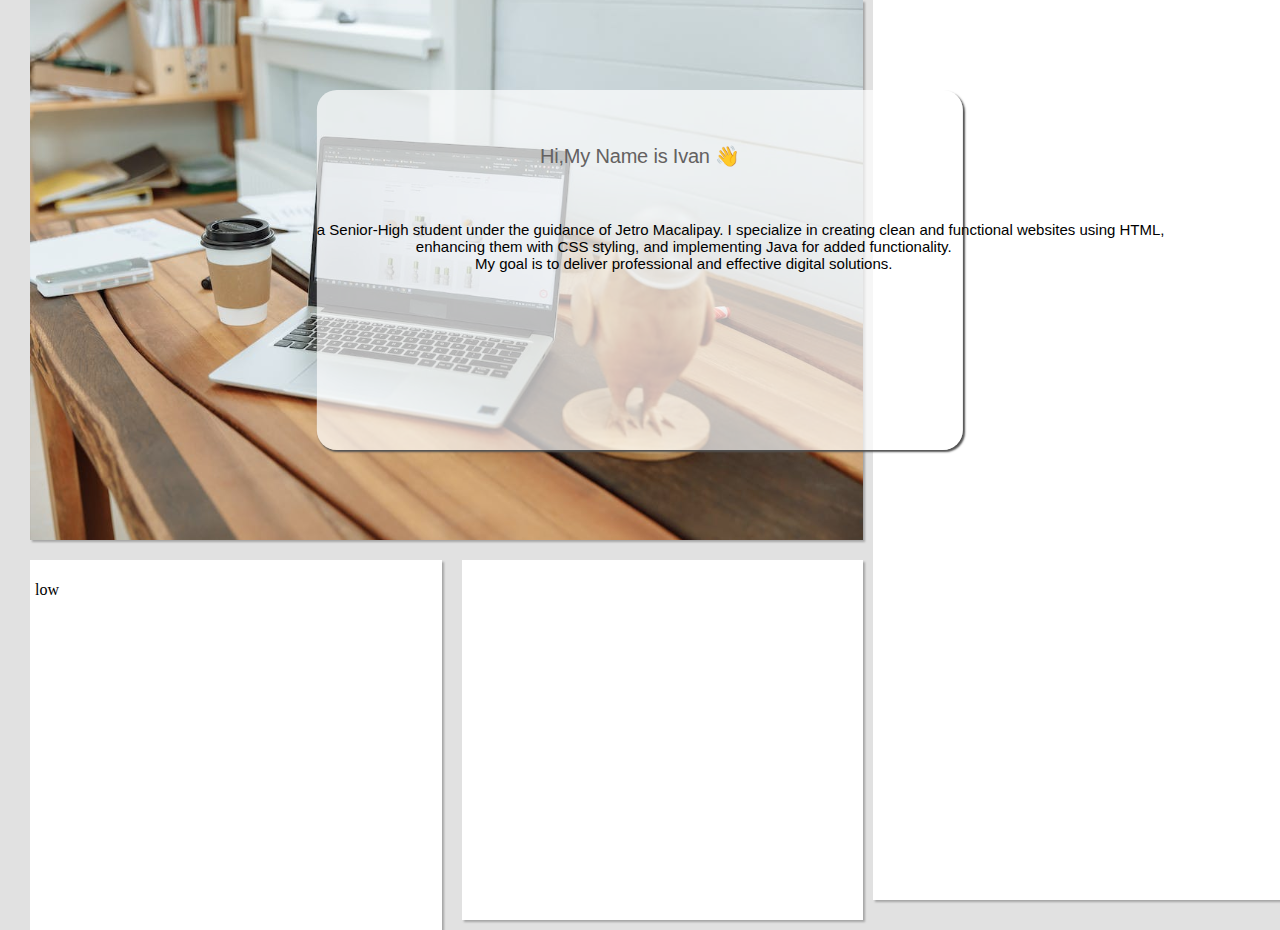
<file: html/index.html>
<html lang="en">
<head>
    <meta charset="UTF-8">
    <meta name="viewport" content="width=device-width, initial-scale=1.0">
    <title>My portfolio</title>
    <link rel="stylesheet" href="../css/column.css">

</head>
<body>
    

    <div id="columns">
        <div class="first">

           <div id="content_1">
            
            <!-- COLUMN 1 -->
            
            <div class="squircle"><p><br><p id="introduction">Hi,My Name is Ivan 👋</p><br>
                <p id="info" style="white-space: pre">a Senior-High student under the guidance of Jetro Macalipay. I specialize in creating clean and functional websites using HTML, 
                     enhancing them with CSS styling, and implementing Java for added functionality.
                     My goal is to deliver professional and effective digital solutions.</p></div>
           </div>

               <div id="content_2">
                <!-- COLUMN 2 -->
                 <p>low</p>
               </div>

                   <div id="content_3">
                    <!-- COLUMN 3 -->

                   </div>
        </div>
        <div id="content_4">

        </div>
      </div>

</body>
</html>
</file>
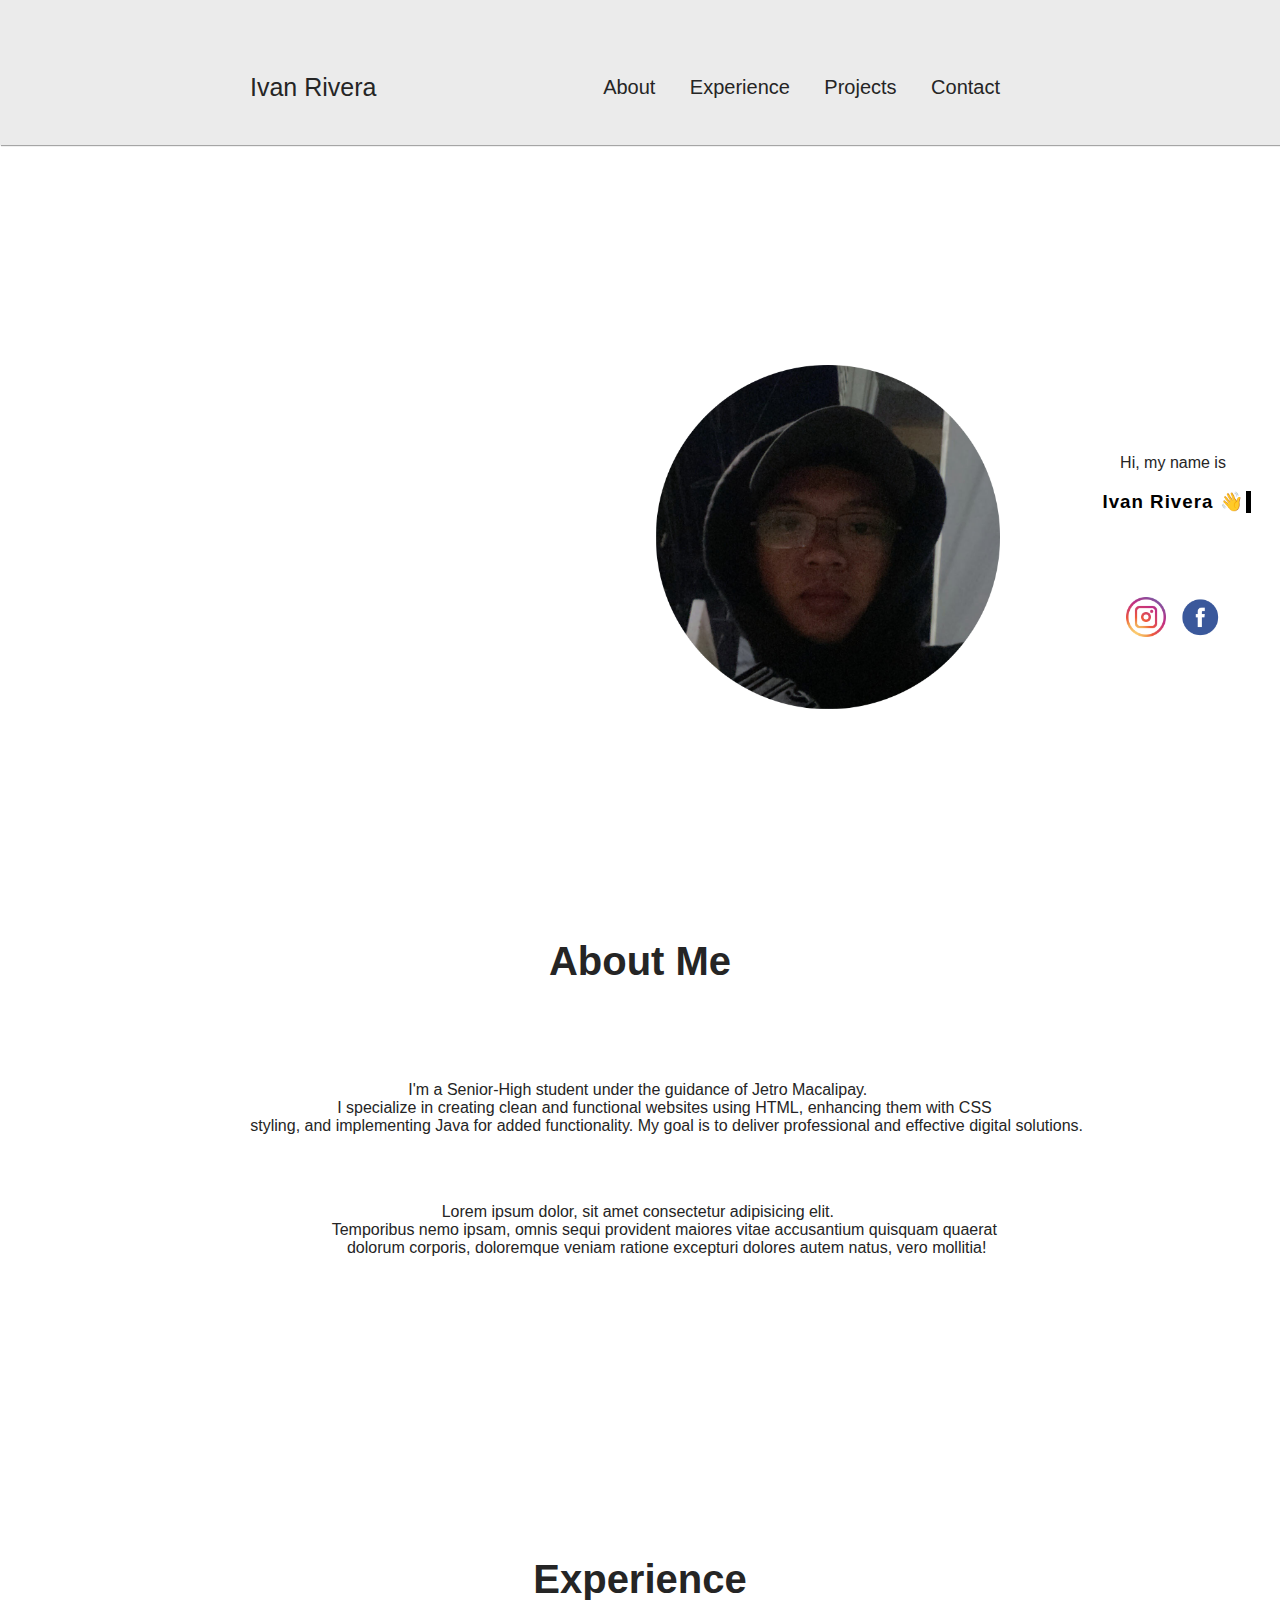
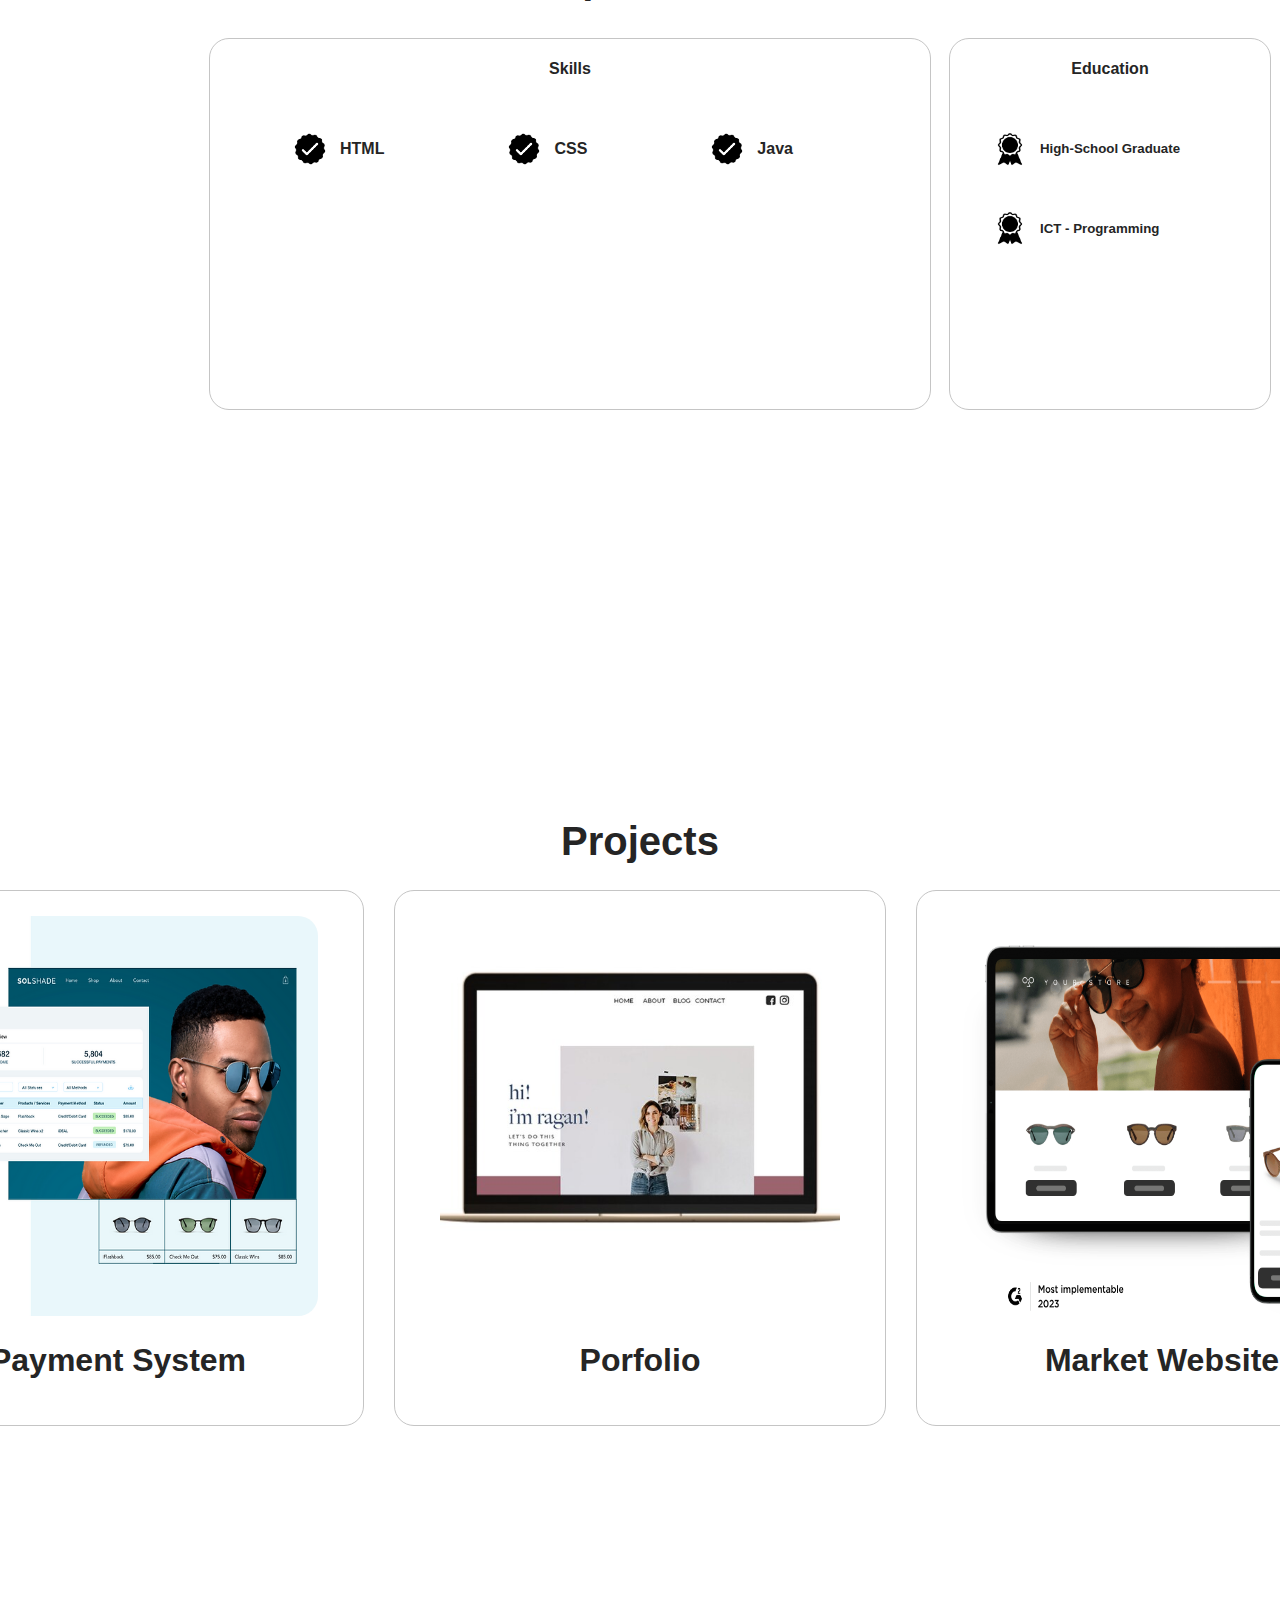
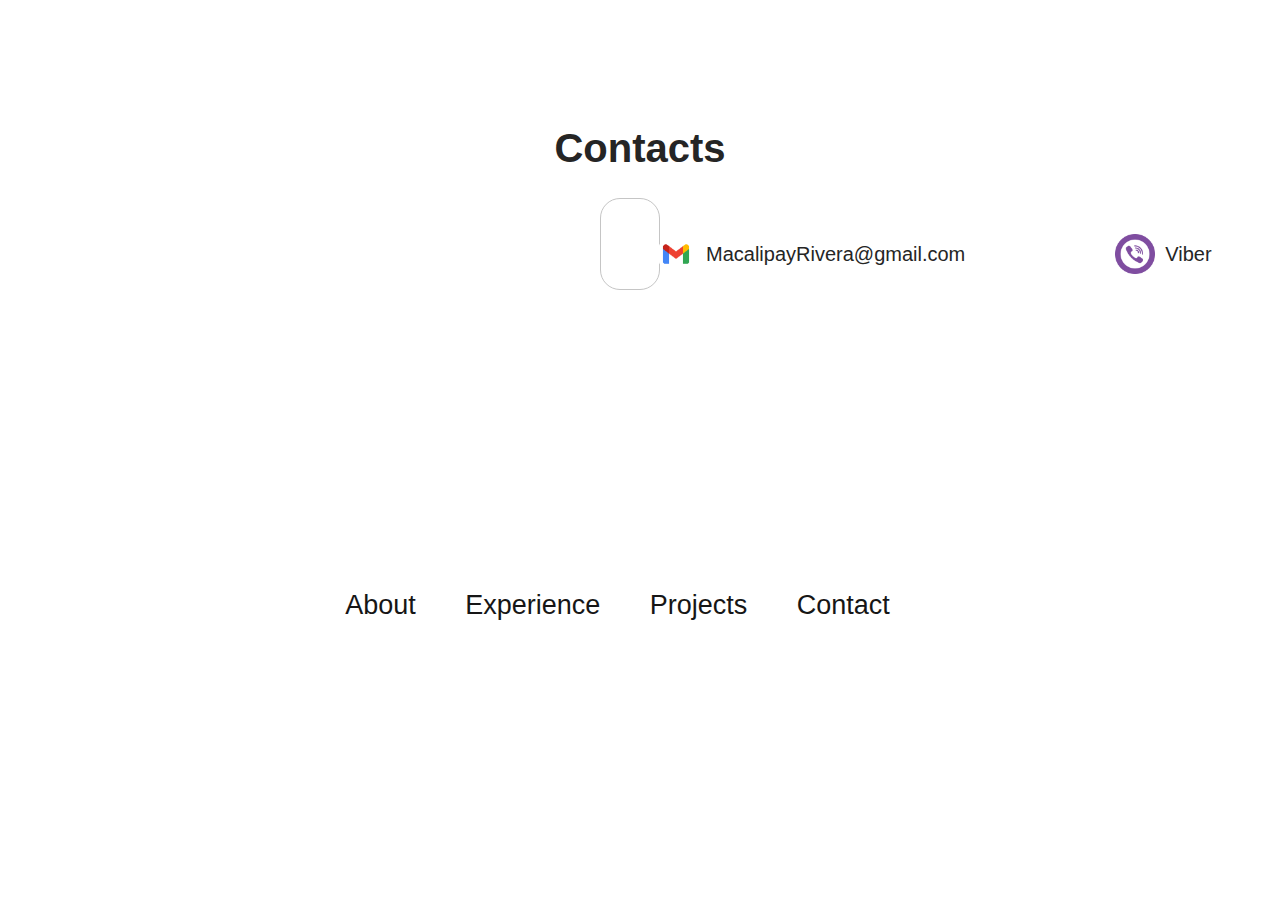
<file: html/index2.html>
<!DOCTYPE html>
<html lang="en">
<head>
    <meta charset="UTF-8">
    <meta name="viewport" content="width=device-width, initial-scale=1.0">
    <title>My Portfolio</title>
    <link rel="stylesheet" href="../css/index2.css">
</head>
<body>

    <!-- Header Section -->
    <div class="header">
        <div class="logo">Ivan Rivera</div>
        <ul>
            <li><a href="#about">About</a></li>
            <li><a href="#experience">Experience</a></li>
            <li><a href="#projects">Projects</a></li>
            <li><a href="#contact">Contact</a></li>
        </ul>
    </div>

    <!-- Info Section -->
    <section id="info">
        <div class="profilePic"><img src="../images/Profile.png" alt="Profile Picture"></div>
        <div id="name">
            
            <p>Hi, my name is</p>
            <h3 style="color: rgb(0, 0, 0);" id="text">Ivan Rivera 👋</h3>

            <!-- Social Media Icons -->
            <a href="https://www.instagram.com/your-instagram-profile-url" target="_blank">
                <img class="icon" src="../images/icon/insta.png" alt="Instagram Icon">
            </a>
            <a href="https://www.facebook.com/your-facebook-profile-url" target="_blank">
                <img class="icon" src="../images/icon/fb.png" alt="Facebook Icon">
            </a>
        </div>
    </section>

    <!-- About Section -->
    <section id="about" class="sec">
        
        <h1 class="title">About Me</h1>
        <br><br><br>
        <p style="white-space: pre">I'm a Senior-High student under the guidance of Jetro Macalipay. 
            I specialize in creating clean and functional websites using HTML, enhancing them with CSS 
            styling, and implementing Java for added functionality. My goal is to deliver professional and effective digital solutions.</p>
        <br><br>
        <p style="white-space: pre">Lorem ipsum dolor, sit amet consectetur adipisicing elit. 
            Temporibus nemo ipsam, omnis sequi provident maiores vitae accusantium quisquam quaerat 
            dolorum corporis, doloremque veniam ratione excepturi dolores autem natus, vero mollitia!</p>
    </section>

    <!-- Experience Section -->
    <section id="experience" class="sec">
        <h1 class="title">Experience</h1>
        <div id="column">
            <!-- Skills -->
            <div class="squircle">
                <h4>Skills</h4>
                <ul class="test">
                    <div class="exp">
                        <img class="check" src="../images/icon/menu/checkmark.png" alt=""> <h4>HTML</h4>
                    </div>
                    <div class="exp">
                        <img class="check" src="../images/icon/menu/checkmark.png" alt=""> <h4>CSS</h4>
                    </div>
                    <div class="exp">
                        <img class="check" src="../images/icon/menu/checkmark.png" alt=""> <h4>Java</h4>
                    </div>
                </ul>
            </div>
            <!-- Experience -->
            <div class="squircle">
                <h4>Education</h4>
                <div class="exp">
                    <img class="check" src="../images/icon/menu/experience.png" alt=""> <h5>High-School Graduate</h5>
                </div>
                <div class="exp">
                    <img class="check" src="../images/icon/menu/experience.png" alt=""> <h5>ICT - Programming</h5>
                </div>
            </div>
        </div>
    </section>

    <!-- Projects Section -->
    
    <section id="projects" class="sec">
        <h1 class="title">Projects</h1>
    <div id="allpr">
        <div class="pr"><img class="primg" src="../images/exp3.webp" alt=""> <h1>Payment System</h1></div>
        <div class="pr"><img class="primg" src="../images/exp.webp" alt=""> <h1>Porfolio</h1></div>
        <div class="pr"><img class="primg" src="../images/exp2.png" alt="">  <h1>Market Website</h1></div>
    </div>
    </section>



    <!-- Contact's Section -->
    <section id="contact" class="sec">
        <h1 class="title">Contacts</h1>
        <div cons1>
            <div id="cons">
                <div class="exp">
                    <img class="check" src="../images/icon/menu/gmail.webp" alt=""> <li><a href="https://mail.google.com" >MacalipayRivera@gmail.com</a></li>
                </div>
                <div class="exp">
                    <img class="check" src="../images/icon/menu/viber.png" alt=""> <li><a href="https://www.viber.com/en/" >Viber</a></li>
                </div>
            </div>
        </div>
    </section>



<!-- Bellow Navigation -->
    <section id="footer" class="sec">
        <ul>
            <li class="chuchu"><a href="#about">About</a></li>
            <li class="chuchu"><a href="#experience">Experience</a></li>
            <li class="chuchu"><a href="#projects">Projects</a></li>
            <li class="chuchu"><a href="#contact">Contact</a></li>
        </ul>
    </section>
    

</body>
</html>
</file>
<file: css/column.css>
body {
    margin: 0;
    background-color:rgba(219, 219, 219, 0.842) ;
  }
  
  #columns {
    padding: 0 20px; 
    width: 100%;
    display: flex;
    height: 100%;
    margin: 0 auto;
  }
  
  .first {
    
    flex: 2;
    display: flex;
    flex-wrap: wrap;
  }
  
  #content_1 {
    background: #ffffff;
    background-image: url(../images/background-column1.jpeg);
    background-size: cover;
    background-position: center;
    width: 100%;
    height: 60%;
    margin-right: 10px;
    margin-left: 10px;
    margin-bottom: 10px;
    box-shadow: 2px 2px 2px rgb(165, 165, 165);
  }

  .squircle {
    position: absolute;
    top: 270px;
    left: 640px;
    transform: translate(-50%, -50%);
    width: 50.5%; 
    height: 40%; 
    border-radius: 20px; 
    background-color: rgba(255, 255, 255, 0.685); 
    box-shadow: 2px 2px 2px rgb(83, 83, 83);
}
  
  #content_2 {
    flex: 1;
    background: #ffffff;
    height: 40%;
    flex: 1;
    margin: 10px 10px 10px 10px; 
    padding: 5px 5px 5px  5;
    box-shadow: 2px 2px 2px rgb(165, 165, 165);
  }
  
  #content_4 {
    flex: 1;
    background: #ffffff;
    box-shadow: 2px 2px 2px rgb(165, 165, 165);
  }
  
  #content_3 {
    flex: 1;
    background: rgb(255, 255, 255);
    height: 40%;
    margin: 10px 10px 10px 10px; 
    box-shadow: 2px 2px 2px rgb(165, 165, 165);
  }

  #introduction {
    text-align: center;
    font-family: Verdana, Geneva, Tahoma, sans-serif;
    font-size: 20px;
    letter-spacing: -0.01em;
    color: rgb(100, 97, 97);
    
    top: 270px;
    
  }

  #info {
    text-align: center;
    font-family: -apple-system, BlinkMacSystemFont, "Segoe UI", Roboto, Helvetica, Arial, sans-serif, "Apple Color Emoji", "Segoe UI Emoji", "Segoe UI Symbol";
    font-size: 15px;
    
    
}
</file>
<file: css/index2.css>
body {
    
    font-family: "Poppins", sans-serif;
    color: rgb(37, 37, 37);
    margin-top: 50px;
    margin: auto;
    padding: auto;
    
}

html {
    scroll-behavior: smooth;
    scroll-padding: 10rem;
}

.header {
    background-color: rgba(224, 224, 224, 0.637);
    padding-top: 60px;
    padding-bottom: 30px;
    display: flex;
    justify-content: space-between;
    align-items: center;
    margin-top: 0px;
    box-shadow: 1px 1px 1px rgb(165, 165, 165);
    
}

.logo {
    font-size: 25px;
    padding-left: 250px;
    display: inline-block;
    
}

ul {
    display: inline;
    margin-right: 250px;

}

a {
    color: #0060B6;
    text-decoration: none;
    color: inherit;
}

li {
    list-style-type: none;
    display: inline-block;
    font-size: 20px;
    text-align: right;
    padding-right: 30px;
    cursor: pointer;
    position: relative;
}

li::before{
    content: "";
    background-color: rgb(139, 137, 137);
    position: absolute;
    left: 0;
    bottom: -0.3rem;
    height: 3px;
    width: 0;
    transition: 0.3s ease-in-out;
}

li:hover::before {
    content: "";
    background-color: rgb(139, 137, 137);
    position: absolute;
    left: 0;
    bottom: -0.3rem;
    height: 3px;
    width: 80%;
}


.chuchu {
    font-size: 27px;
}


img {
    width: 350px;
    height: 350px;
    
}

.icon {
    width: 40px;
    height: 40px;
    padding: 5px;
    margin-top: 60px;
    cursor: pointer;
}

a {
    text-decoration: none;
}

#info {
    display: flex;
    align-items: center;
    padding-left: 650px;
    padding-top: 20px;
    padding-bottom: 20px;
    margin-top: 200px;
    background-color: #ffffff;
    
    
}

#name {
    padding-left: 100px;
    text-align: center;

}

#text {
    
    letter-spacing: 1px;
    border-right: 5px solid;
    width: 100%;
    white-space: nowrap;
    overflow: hidden;
    animation: 
      typing 3s infinite,
      cursor .4s step-end infinite alternate;
}

@keyframes cursor {
    50% { border-color: transparent }
}

@keyframes typing {
    from { width: 0 }
}

#about{
    
    margin-top: 200px;
}

.title 
{
    font-size: 40px;
    
}

.sec {
    text-align: center;
    margin-bottom: 300px;
    
}

.squircle {
    width: 720px; 
    height: 370px; 
    border-style: solid;
    border-width: 1px;
    border-radius: 20px;
    border-color:  rgb(197, 197, 197); 
    margin: 9px;
    
}

#column {
    display: flex;
    margin-left: 200px;

}

.check {
    width: 40px;
    height: 40px;
    padding-right: 10px;
    
}

.exp {
    display: flex;
    align-items: center;
    padding-right: 80px;
    padding-left: 40px;
    padding-top: 20px;
}

.test {
    display: flex;
    
}

#projects {
    margin-top: 400px;
}

#allpr {
    display: flex;
    justify-content: center;
}

.pr {
    margin: 0 15px;
    border: 1px solid  rgb(197, 197, 197);
    padding: 25px 45px;
    border-radius: 20px;
}

.primg {
    width: 400px;
    height: 400px;
    border-radius: 20px;
}

#cons1 {
    padding: 50px;
}

#cons {
    margin-left: 600px;
    margin-right: 620px;
    border: 1px solid rgb(197, 197, 197);
    padding: 15px; 
    border-radius: 20px;
    display: flex;
    align-items: center;
    
}

#footer {
    display: flex;
    align-items: center;
    justify-content: center;
}

#footer ul {
    list-style-type: none;
    padding: 0;
    margin: 0;
}

#footer li {
    display: inline-block;
    margin-right: 15px; 
}

#footer a {
    text-decoration: none;
    color: rgb(22, 22, 22); 
}
</file>
